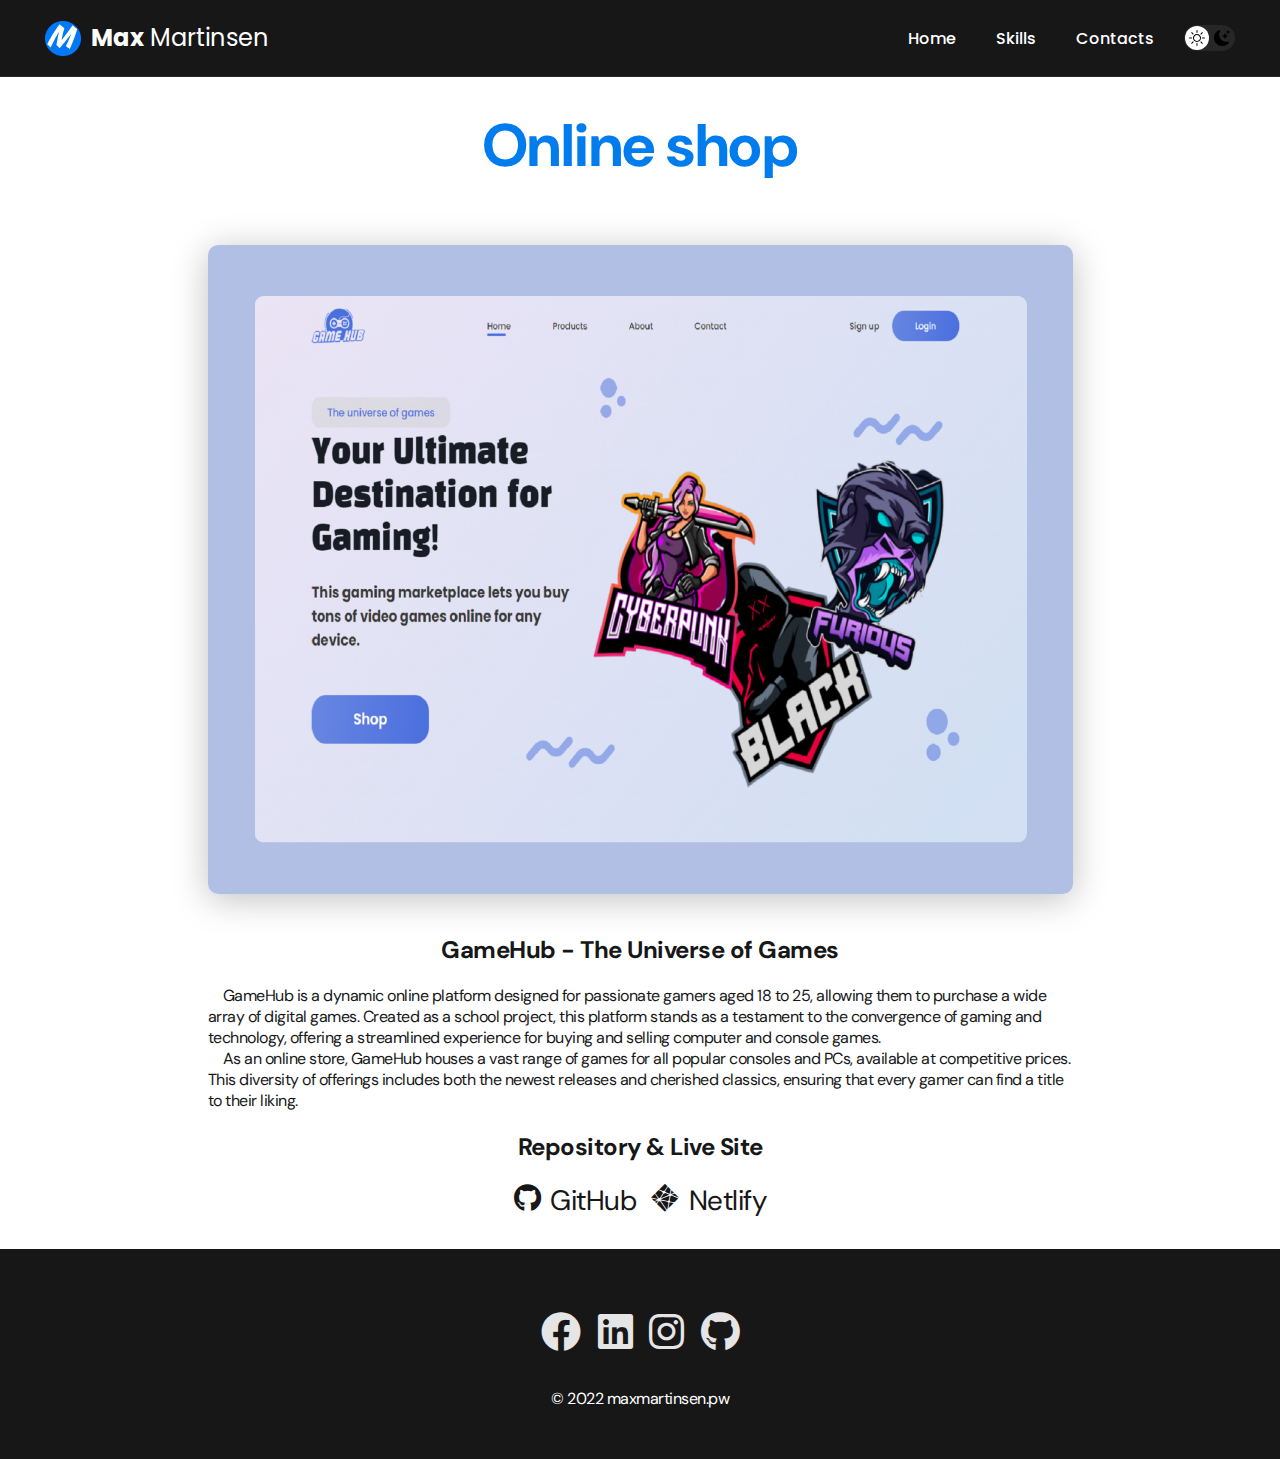
<file: cross-course-project.html>
<!DOCTYPE html>
<html lang="en">
<head>
    <meta charset="UTF-8">
    <meta http-equiv="X-UA-Compatible" content="IE=edge">
    <meta name="viewport" content="width=device-width, initial-scale=1.0">
    <meta name="description" content="This is the portfolio of Max Martinsen, a passionate and skilled front-end developer specialized in HTML, CSS, and JavaScript. Explore my work and contact me for collaboration.">
    <title>Max Martinsen - Cross-Course Project</title>
    <link rel="stylesheet" href="./css/style.css">
    <link rel="shortcut icon" type="image/png" href="/img/brend/max_portfolio_icon.png">
    <link rel="stylesheet" href="/css/iconsfont.css">
</head>
<body>
    <div class="wrapper">
        <nav class="nav" id="nav">
            <div class="navbar nav__container">
                <div class="nav__row">
                    <a href="./index.html" class="nav__logo"><img class="nav__logo-img" src="/img/brend/max_portfolio_icon.png" alt="Max Martinsen logo"><strong>Max</strong> Martinsen</a>

                    <ul class="nav__list nav-menu">
                        <li class="nav__list-item"><a href="../index.html" class="nav-link nav__list-link nav__list-link">Home</a></li>
                        <li class="nav__list-item"><a href="./skills.html" class="nav-link nav__list-link">Skills</a></li>
                        <li class="nav__list-item"><a href="./contacts.html" class="nav-link nav__list-link">Contacts</a></li>
                    </ul>

                    <button class="dark-mode__btn">
                        <img src="./img/icons/sun.svg" alt="Light mode" class="dark-mode__btn-icon">
                        <img src="./img/icons/moon.svg" alt="Dark mode" class="dark-mode__btn-icon">
                    </button>

                    <div class="hamburger">
                        <span class="bar"></span>
                        <span class="bar"></span>
                        <span class="bar"></span>
                      </div>
    
                </div>
            </div>
        </nav>

        <header class="header"></header>
    
        <main class="main">
            <div class="details">
                <div class="details__container">
                    <div class="details__inner">
        
                        <h1 class="title-1">Online shop</h1>
        
                        <img src="/img/projects/cross-course-project_xl.jpg" alt="Cross-Course Project Screenshot" class="details__cover">
        
                        <div class="details__desc">
                            <h2>GameHub - The Universe of Games</h2>
                            <p>GameHub is a dynamic online platform designed for passionate gamers aged 18 to 25, allowing them to purchase a wide array of digital games. Created as a school project, this platform stands as a testament to the convergence of gaming and technology, offering a streamlined experience for buying and selling computer and console games.</p>
                            <p>As an online store, GameHub houses a vast range of games for all popular consoles and PCs, available at competitive prices. This diversity of offerings includes both the newest releases and cherished classics, ensuring that every gamer can find a title to their liking.</p>
                        </div>

                        <div class="details__public">
                            <div class="details__subtitle">
                                <h2>Repository & Live Site</h2>
                            </div>
                            <div class="details__links">
                                <a href="https://github.com/MaxMartinsen/Cross-Course-Project"><i class="icon-github">GitHub</i></a>
                                <a href="https://game-hub-v2.netlify.app"><i class="icon-netlify">Netlify</i></a>
                            </div>
                        </div>
        
                    </div>
                </div>
            </div>
        </main>
    
        <footer class="footer">
            <div class="footer__container">
                <div class="footer__inner">
                    <div class="footer__social">
                        <a href="https://www.facebook.com/people/Max-Martinsen/pfbid0romceD3YnJSewbd5vXBzykFBVeMLMhb77u1REHmqWw2DRjF53cAqUap6WwtBy8jil/"><i class="icon-facebook"></i><span class="ins">Facebook</span></a>
                        <a href="https://www.linkedin.com/in/max-martinsen-87ba80241/"><i class="icon-linkedin"></i><span class="ins">Linkedin</span></a>
                        <a href="https://www.instagram.com/maxmartinsen999/"><i class="icon-instagram"></i><span class="ins">Instagram</span></a>
                        <a href="https://github.com/MaxMartinsen"><i class="icon-github"></i><span class="ins">Github</span></a>
                    </div>
                    <div class="copyright">
                        <p>© 2022 maxmartinsen.pw</p>
                    </div>
                </div>
            </div>
        </footer>
    </div>
    <script src="./js/script.js"></script>

</body>
</html>
</file>
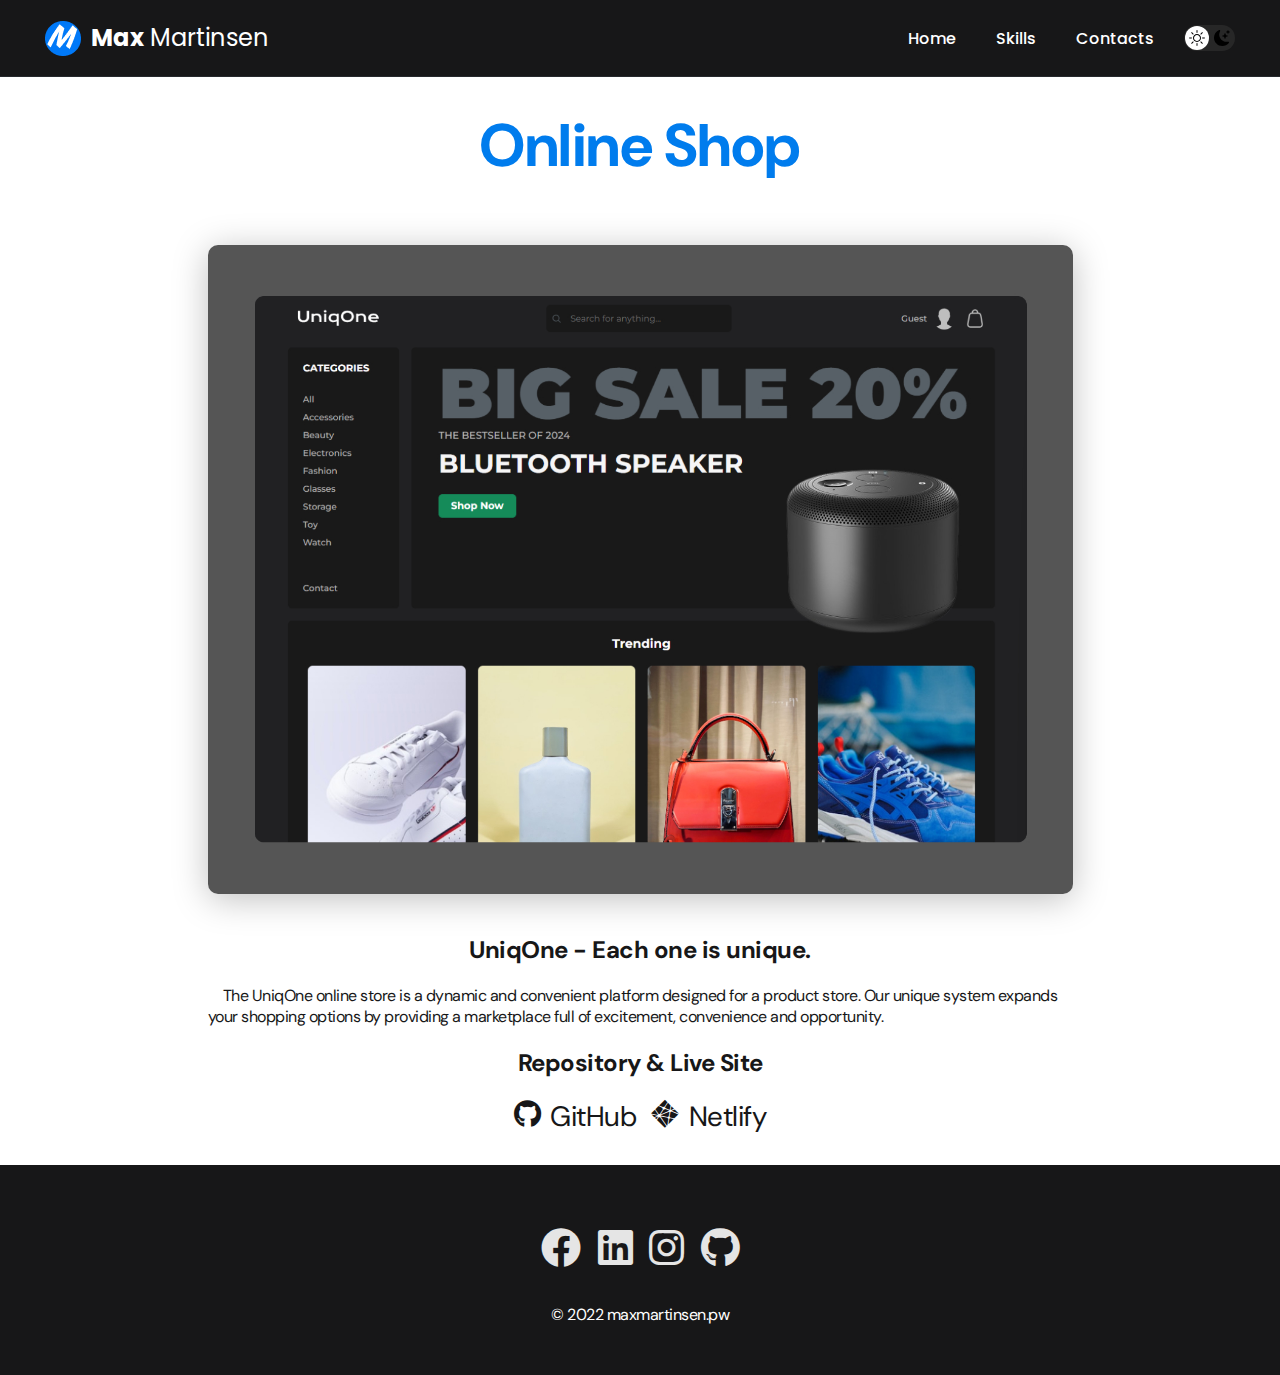
<file: js-frameworks.html>
<!DOCTYPE html>
<html lang="en">
  <head>
    <meta charset="UTF-8" />
    <meta http-equiv="X-UA-Compatible" content="IE=edge" />
    <meta name="viewport" content="width=device-width, initial-scale=1.0" />
    <meta
      name="description"
      content="This is the portfolio of Max Martinsen, a passionate and skilled front-end developer specialized in HTML, CSS, and JavaScript. Explore my work and contact me for collaboration."
    />
    <title>Max Martinsen - JS Frameworks</title>
    <link rel="stylesheet" href="./css/style.css" />
    <link
      rel="shortcut icon"
      type="image/png"
      href="/img/brend/max_portfolio_icon.png"
    />
    <link rel="stylesheet" href="/css/iconsfont.css" />
  </head>
  <body>
    <div class="wrapper">
      <nav class="nav" id="nav">
        <div class="navbar nav__container">
          <div class="nav__row">
            <a href="./index.html" class="nav__logo"
              ><img
                class="nav__logo-img"
                src="/img/brend/max_portfolio_icon.png"
                alt="Max Martinsen logo"
              /><strong>Max</strong> Martinsen</a
            >

            <ul class="nav__list nav-menu">
              <li class="nav__list-item">
                <a
                  href="../index.html"
                  class="nav-link nav__list-link nav__list-link"
                  >Home</a
                >
              </li>
              <li class="nav__list-item">
                <a href="./skills.html" class="nav-link nav__list-link"
                  >Skills</a
                >
              </li>
              <li class="nav__list-item">
                <a href="./contacts.html" class="nav-link nav__list-link"
                  >Contacts</a
                >
              </li>
            </ul>

            <button class="dark-mode__btn">
              <img
                src="./img/icons/sun.svg"
                alt="Light mode"
                class="dark-mode__btn-icon"
              />
              <img
                src="./img/icons/moon.svg"
                alt="Dark mode"
                class="dark-mode__btn-icon"
              />
            </button>

            <div class="hamburger">
              <span class="bar"></span>
              <span class="bar"></span>
              <span class="bar"></span>
            </div>
          </div>
        </div>
      </nav>

      <header class="header"></header>

      <main class="main">
        <div class="details">
          <div class="details__container">
            <div class="details__inner">
              <h1 class="title-1">Online Shop</h1>

              <img
                src="/img/projects/js-frameworks_xl.jpg"
                alt=""
                class="details__cover"
              />

              <div class="details__desc">
                <h2>UniqOne - Each one is unique.</h2>
                <p>
                  The UniqOne online store is a dynamic and convenient platform
                  designed for a product store. Our unique system expands your
                  shopping options by providing a marketplace full of
                  excitement, convenience and opportunity.
                </p>
              </div>

              <div class="details__public">
                <div class="details__subtitle">
                  <h2>Repository & Live Site</h2>
                </div>
                <div class="details__links">
                  <a
                    href="https://github.com/MaxMartinsen/JavaScript-Frameworks_CA"
                    ><i class="icon-github">GitHub</i></a
                  >
                  <a href="https://uniq-one.netlify.app/"
                    ><i class="icon-netlify">Netlify</i></a
                  >
                </div>
              </div>
            </div>
          </div>
        </div>
      </main>

      <footer class="footer">
        <div class="footer__container">
          <div class="footer__inner">
            <div class="footer__social">
              <a
                href="https://www.facebook.com/people/Max-Martinsen/pfbid0romceD3YnJSewbd5vXBzykFBVeMLMhb77u1REHmqWw2DRjF53cAqUap6WwtBy8jil/"
                ><i class="icon-facebook"></i
                ><span class="ins">Facebook</span></a
              >
              <a href="https://www.linkedin.com/in/max-martinsen-87ba80241/"
                ><i class="icon-linkedin"></i
                ><span class="ins">Linkedin</span></a
              >
              <a href="https://www.instagram.com/maxmartinsen999/"
                ><i class="icon-instagram"></i
                ><span class="ins">Instagram</span></a
              >
              <a href="https://github.com/MaxMartinsen"
                ><i class="icon-github"></i><span class="ins">Github</span></a
              >
            </div>
            <div class="copyright">
              <p>© 2022 maxmartinsen.pw</p>
            </div>
          </div>
        </div>
      </footer>
    </div>
    <script src="./js/script.js"></script>
  </body>
</html>
</file>
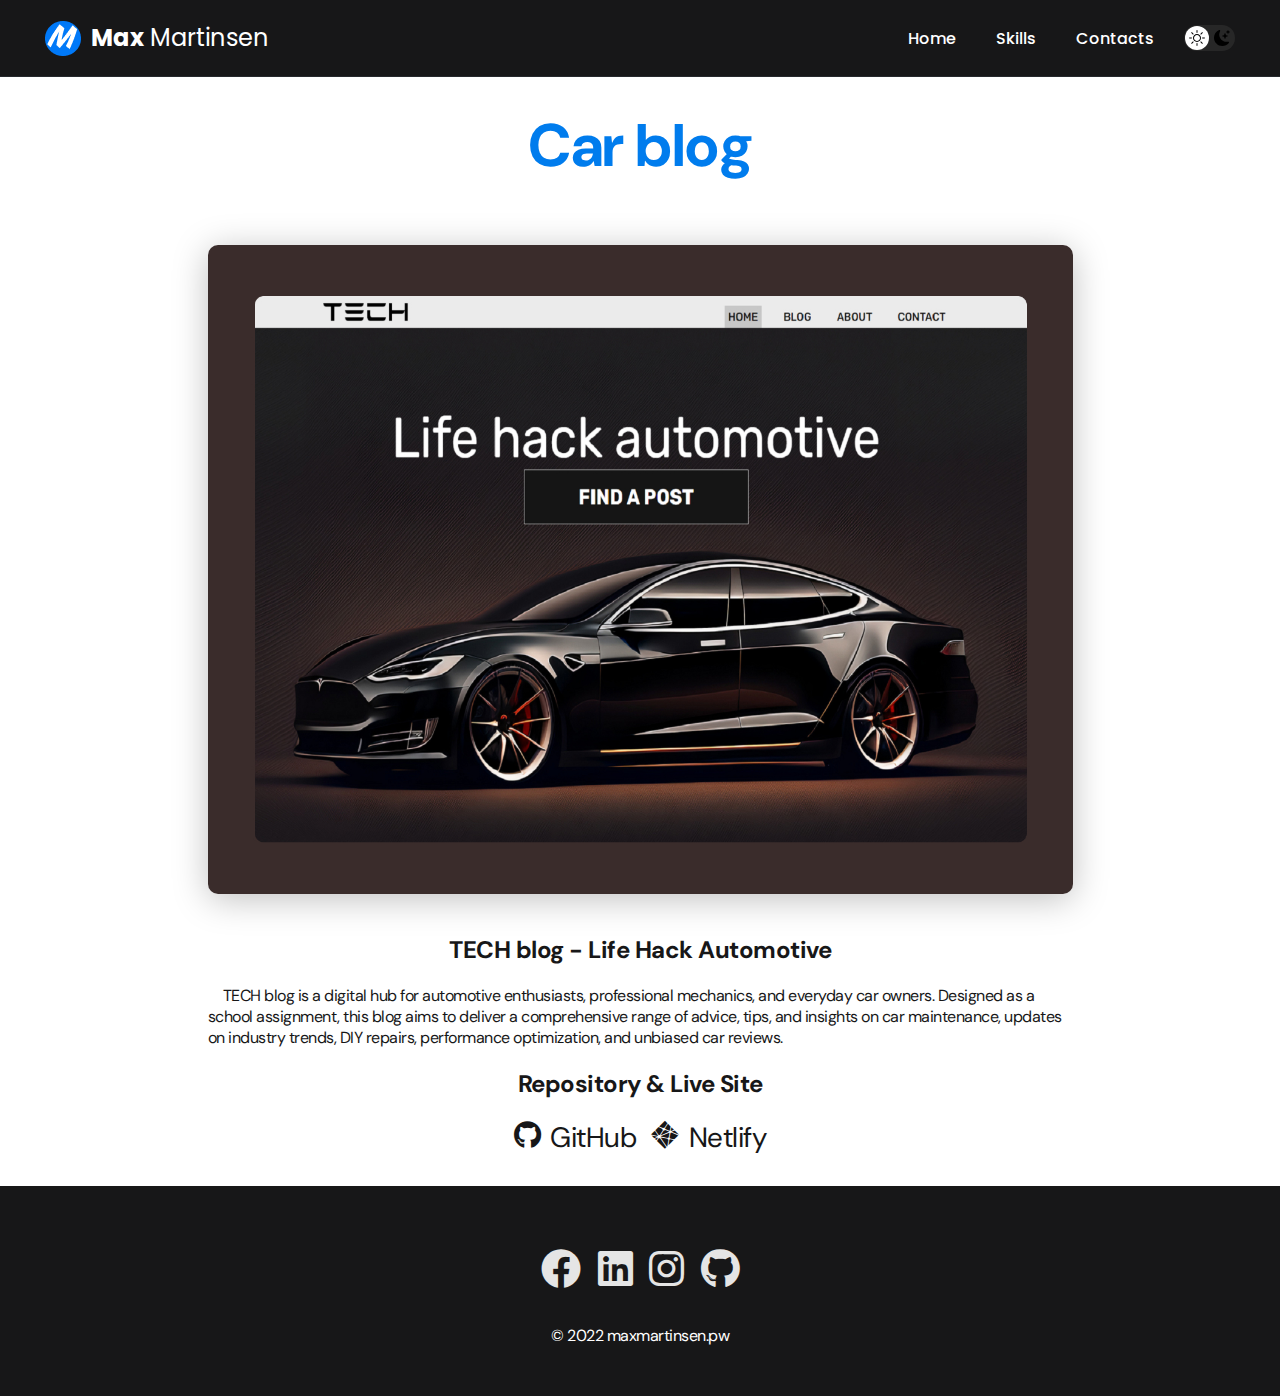
<file: project-exam-1.html>
<!DOCTYPE html>
<html lang="en">
<head>
    <meta charset="UTF-8">
    <meta http-equiv="X-UA-Compatible" content="IE=edge">
    <meta name="viewport" content="width=device-width, initial-scale=1.0">
    <meta name="description" content="This is the portfolio of Max Martinsen, a passionate and skilled front-end developer specialized in HTML, CSS, and JavaScript. Explore my work and contact me for collaboration.">
    <title>Max Martinsen - Project Exam 1</title>
    <link rel="stylesheet" href="./css/style.css">
    <link rel="shortcut icon" type="image/png" href="/img/brend/max_portfolio_icon.png">
    <link rel="stylesheet" href="/css/iconsfont.css">
</head>
<body>
    <div class="wrapper">
        <nav class="nav" id="nav">
            <div class="navbar nav__container">
                <div class="nav__row">
                    <a href="./index.html" class="nav__logo"><img class="nav__logo-img" src="/img/brend/max_portfolio_icon.png" alt="Max Martinsen logo"><strong>Max</strong> Martinsen</a>

                    <ul class="nav__list nav-menu">
                        <li class="nav__list-item"><a href="../index.html" class="nav-link nav__list-link nav__list-link">Home</a></li>
                        <li class="nav__list-item"><a href="./skills.html" class="nav-link nav__list-link">Skills</a></li>
                        <li class="nav__list-item"><a href="./contacts.html" class="nav-link nav__list-link">Contacts</a></li>
                    </ul>

                    <button class="dark-mode__btn">
                        <img src="./img/icons/sun.svg" alt="Light mode" class="dark-mode__btn-icon">
                        <img src="./img/icons/moon.svg" alt="Dark mode" class="dark-mode__btn-icon">
                    </button>

                    <div class="hamburger">
                        <span class="bar"></span>
                        <span class="bar"></span>
                        <span class="bar"></span>
                      </div>
    
                </div>
            </div>
        </nav>

        <header class="header"></header>
    
        <main class="main">
            <div class="details">
                <div class="details__container">
                    <div class="details__inner">
        
                        <h1 class="title-1">Car blog</h1>
        
                        <img src="/img/projects/project-exam-1_xl.jpg" alt="" class="details__cover">
        
                        <div class="details__desc">
                            <h2>TECH blog - Life Hack Automotive</h2>
                            <p>TECH blog is a digital hub for automotive enthusiasts, professional mechanics, and everyday car owners. Designed as a school assignment, this blog aims to deliver a comprehensive range of advice, tips, and insights on car maintenance, updates on industry trends, DIY repairs, performance optimization, and unbiased car reviews.</p>
                        </div>
    
                        <div class="details__public">
                            <div class="details__subtitle">
                                <h2>Repository & Live Site</h2>
                            </div>
                            <div class="details__links">
                                <a href="https://github.com/MaxMartinsen/Project-Exam-1"><i class="icon-github">GitHub</i></a>
                                <a href="https://carblog-tech.netlify.app"><i class="icon-netlify">Netlify</i></a>
                            </div>
                        </div>
        
                    </div>
                </div>
            </div>
        </main>
    
        <footer class="footer">
            <div class="footer__container">
                <div class="footer__inner">
                    <div class="footer__social">
                        <a href="https://www.facebook.com/people/Max-Martinsen/pfbid0romceD3YnJSewbd5vXBzykFBVeMLMhb77u1REHmqWw2DRjF53cAqUap6WwtBy8jil/"><i class="icon-facebook"></i><span class="ins">Facebook</span></a>
                        <a href="https://www.linkedin.com/in/max-martinsen-87ba80241/"><i class="icon-linkedin"></i><span class="ins">Linkedin</span></a>
                        <a href="https://www.instagram.com/maxmartinsen999/"><i class="icon-instagram"></i><span class="ins">Instagram</span></a>
                        <a href="https://github.com/MaxMartinsen"><i class="icon-github"></i><span class="ins">Github</span></a>
                    </div>
                    <div class="copyright">
                        <p>© 2022 maxmartinsen.pw</p>
                    </div>
                </div>
            </div>
        </footer>
    </div>
    <script src="./js/script.js"></script>

</body>
</html>
</file>
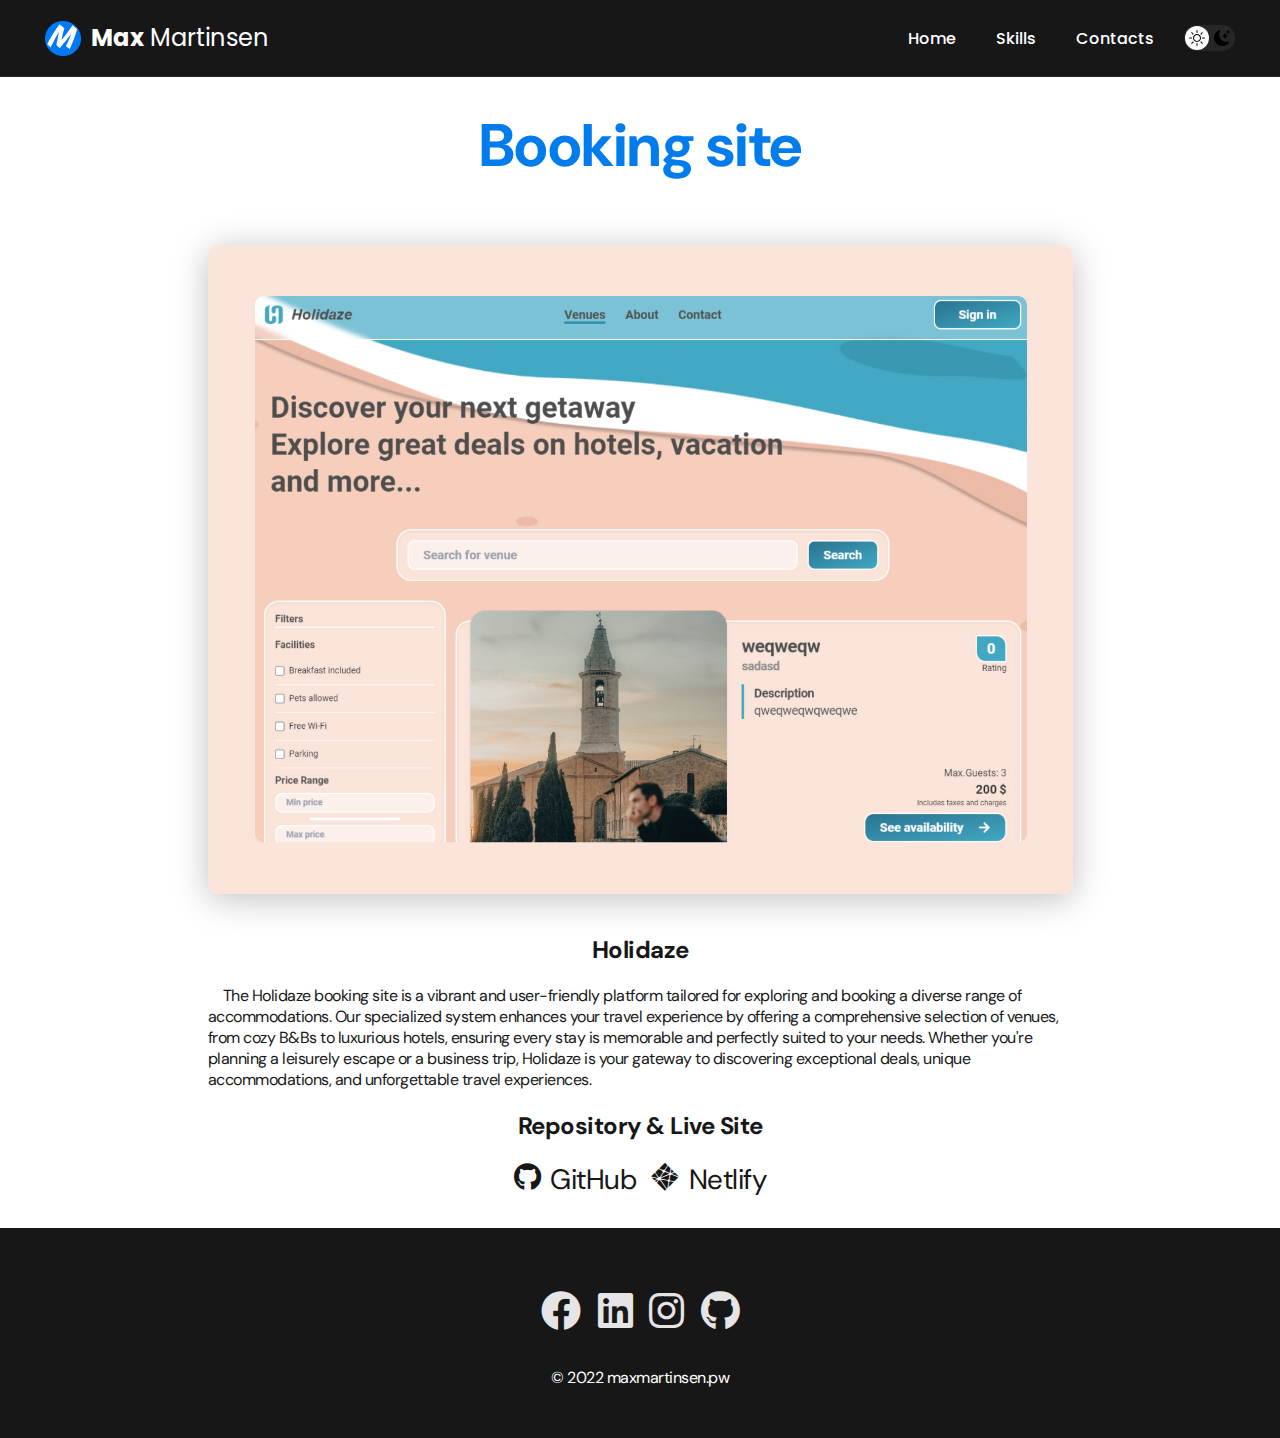
<file: project-exam-2.html>
<!DOCTYPE html>
<html lang="en">
  <head>
    <meta charset="UTF-8" />
    <meta http-equiv="X-UA-Compatible" content="IE=edge" />
    <meta name="viewport" content="width=device-width, initial-scale=1.0" />
    <meta
      name="description"
      content="This is the portfolio of Max Martinsen, a passionate and skilled front-end developer specialized in HTML, CSS, and JavaScript. Explore my work and contact me for collaboration."
    />
    <title>Max Martinsen - Project Exam 2</title>
    <link rel="stylesheet" href="./css/style.css" />
    <link
      rel="shortcut icon"
      type="image/png"
      href="/img/brend/max_portfolio_icon.png"
    />
    <link rel="stylesheet" href="/css/iconsfont.css" />
  </head>
  <body>
    <div class="wrapper">
      <nav class="nav" id="nav">
        <div class="navbar nav__container">
          <div class="nav__row">
            <a href="./index.html" class="nav__logo"
              ><img
                class="nav__logo-img"
                src="/img/brend/max_portfolio_icon.png"
                alt="Max Martinsen logo"
              /><strong>Max</strong> Martinsen</a
            >

            <ul class="nav__list nav-menu">
              <li class="nav__list-item">
                <a
                  href="../index.html"
                  class="nav-link nav__list-link nav__list-link"
                  >Home</a
                >
              </li>
              <li class="nav__list-item">
                <a href="./skills.html" class="nav-link nav__list-link"
                  >Skills</a
                >
              </li>
              <li class="nav__list-item">
                <a href="./contacts.html" class="nav-link nav__list-link"
                  >Contacts</a
                >
              </li>
            </ul>

            <button class="dark-mode__btn">
              <img
                src="./img/icons/sun.svg"
                alt="Light mode"
                class="dark-mode__btn-icon"
              />
              <img
                src="./img/icons/moon.svg"
                alt="Dark mode"
                class="dark-mode__btn-icon"
              />
            </button>

            <div class="hamburger">
              <span class="bar"></span>
              <span class="bar"></span>
              <span class="bar"></span>
            </div>
          </div>
        </div>
      </nav>

      <header class="header"></header>

      <main class="main">
        <div class="details">
          <div class="details__container">
            <div class="details__inner">
              <h1 class="title-1">Booking site</h1>

              <img
                src="/img/projects/project-exam-2_xl.jpg"
                alt=""
                class="details__cover"
              />

              <div class="details__desc">
                <h2>Holidaze</h2>
                <p>
                  The Holidaze booking site is a vibrant and user-friendly
                  platform tailored for exploring and booking a diverse range of
                  accommodations. Our specialized system enhances your travel
                  experience by offering a comprehensive selection of venues,
                  from cozy B&Bs to luxurious hotels, ensuring every stay is
                  memorable and perfectly suited to your needs. Whether you're
                  planning a leisurely escape or a business trip, Holidaze is
                  your gateway to discovering exceptional deals, unique
                  accommodations, and unforgettable travel experiences.
                </p>
              </div>

              <div class="details__public">
                <div class="details__subtitle">
                  <h2>Repository & Live Site</h2>
                </div>
                <div class="details__links">
                  <a href="https://github.com/MaxMartinsen/Project-Exam-2"
                    ><i class="icon-github">GitHub</i></a
                  >
                  <a href="https://holidaze-venue.netlify.app/"
                    ><i class="icon-netlify">Netlify</i></a
                  >
                </div>
              </div>
            </div>
          </div>
        </div>
      </main>

      <footer class="footer">
        <div class="footer__container">
          <div class="footer__inner">
            <div class="footer__social">
              <a
                href="https://www.facebook.com/people/Max-Martinsen/pfbid0romceD3YnJSewbd5vXBzykFBVeMLMhb77u1REHmqWw2DRjF53cAqUap6WwtBy8jil/"
                ><i class="icon-facebook"></i
                ><span class="ins">Facebook</span></a
              >
              <a href="https://www.linkedin.com/in/max-martinsen-87ba80241/"
                ><i class="icon-linkedin"></i
                ><span class="ins">Linkedin</span></a
              >
              <a href="https://www.instagram.com/maxmartinsen999/"
                ><i class="icon-instagram"></i
                ><span class="ins">Instagram</span></a
              >
              <a href="https://github.com/MaxMartinsen"
                ><i class="icon-github"></i><span class="ins">Github</span></a
              >
            </div>
            <div class="copyright">
              <p>© 2022 maxmartinsen.pw</p>
            </div>
          </div>
        </div>
      </footer>
    </div>
    <script src="./js/script.js"></script>
  </body>
</html>
</file>
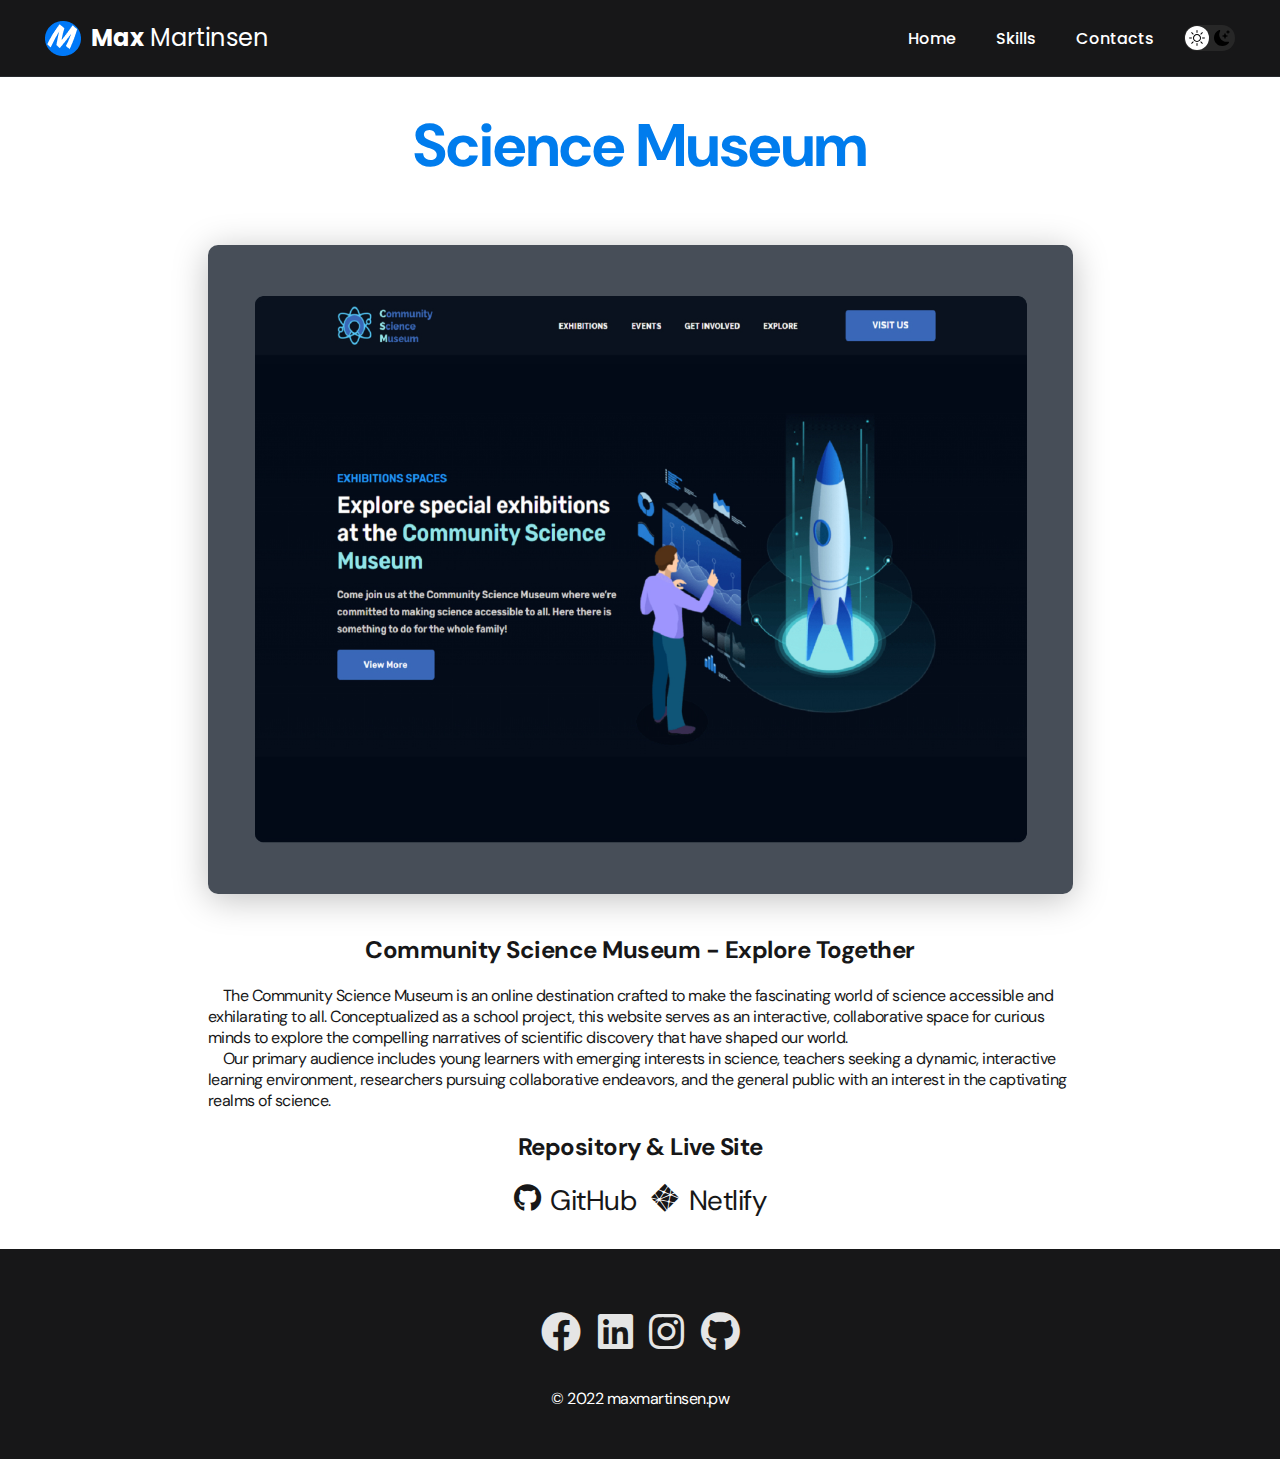
<file: semester-project-1.html>
<!DOCTYPE html>
<html lang="en">
<head>
    <meta charset="UTF-8">
    <meta http-equiv="X-UA-Compatible" content="IE=edge">
    <meta name="viewport" content="width=device-width, initial-scale=1.0">
    <meta name="description" content="This is the portfolio of Max Martinsen, a passionate and skilled front-end developer specialized in HTML, CSS, and JavaScript. Explore my work and contact me for collaboration.">
    <title>Max Martinsen - Semester project 1</title>
    <link rel="stylesheet" href="./css/style.css">
    <link rel="shortcut icon" type="image/png" href="/img/brend/max_portfolio_icon.png">
    <link rel="stylesheet" href="/css/iconsfont.css">
</head>
<body>
    <div class="wrapper">
        <nav class="nav" id="nav">
            <div class="navbar nav__container">
                <div class="nav__row">
                    <a href="./index.html" class="nav__logo"><img class="nav__logo-img" src="/img/brend/max_portfolio_icon.png" alt="Max Martinsen logo"><strong>Max</strong> Martinsen</a>

                    <ul class="nav__list nav-menu">
                        <li class="nav__list-item"><a href="../index.html" class="nav-link nav__list-link nav__list-link">Home</a></li>
                        <li class="nav__list-item"><a href="./skills.html" class="nav-link nav__list-link">Skills</a></li>
                        <li class="nav__list-item"><a href="./contacts.html" class="nav-link nav__list-link">Contacts</a></li>
                    </ul>

                    <button class="dark-mode__btn">
                        <img src="./img/icons/sun.svg" alt="Light mode" class="dark-mode__btn-icon">
                        <img src="./img/icons/moon.svg" alt="Dark mode" class="dark-mode__btn-icon">
                    </button>

                    <div class="hamburger">
                        <span class="bar"></span>
                        <span class="bar"></span>
                        <span class="bar"></span>
                      </div>
    
                </div>
            </div>
        </nav>

        <header class="header"></header>
    
        <main class="main">
            <div class="details">
                <div class="details__container">
                    <div class="details__inner">
        
                        <h1 class="title-1">Science Museum</h1>
        
                        <img src="/img/projects/semester-project-1_xl.jpg" alt="" class="details__cover">
        
                        <div class="details__desc">
                            <h2>Community Science Museum - Explore Together</h2>
                            <p>The Community Science Museum is an online destination crafted to make the fascinating world of science accessible and exhilarating to all. Conceptualized as a school project, this website serves as an interactive, collaborative space for curious minds to explore the compelling narratives of scientific discovery that have shaped our world.</p>
                            <p>Our primary audience includes young learners with emerging interests in science, teachers seeking a dynamic, interactive learning environment, researchers pursuing collaborative endeavors, and the general public with an interest in the captivating realms of science.</p>
                        </div>
    
                        <div class="details__public">
                            <div class="details__subtitle">
                                <h2>Repository & Live Site</h2>
                            </div>
                            <div class="details__links">
                                <a href="https://github.com/MaxMartinsen/Semester-Project-1"><i class="icon-github">GitHub</i></a>
                                <a href="https://communitysciensemuseumoslo.netlify.app"><i class="icon-netlify">Netlify</i></a>
                            </div>
                        </div>
        
                    </div>
                </div>
            </div>
        </main>
    
        <footer class="footer">
            <div class="footer__container">
                <div class="footer__inner">
                    <div class="footer__social">
                        <a href="https://www.facebook.com/people/Max-Martinsen/pfbid0romceD3YnJSewbd5vXBzykFBVeMLMhb77u1REHmqWw2DRjF53cAqUap6WwtBy8jil/"><i class="icon-facebook"></i><span class="ins">Facebook</span></a>
                        <a href="https://www.linkedin.com/in/max-martinsen-87ba80241/"><i class="icon-linkedin"></i><span class="ins">Linkedin</span></a>
                        <a href="https://www.instagram.com/maxmartinsen999/"><i class="icon-instagram"></i><span class="ins">Instagram</span></a>
                        <a href="https://github.com/MaxMartinsen"><i class="icon-github"></i><span class="ins">Github</span></a>
                    </div>
                    <div class="copyright">
                        <p>© 2022 maxmartinsen.pw</p>
                    </div>
                </div>
            </div>
        </footer>
    </div>
    <script src="./js/script.js"></script>

</body>
</html>
</file>
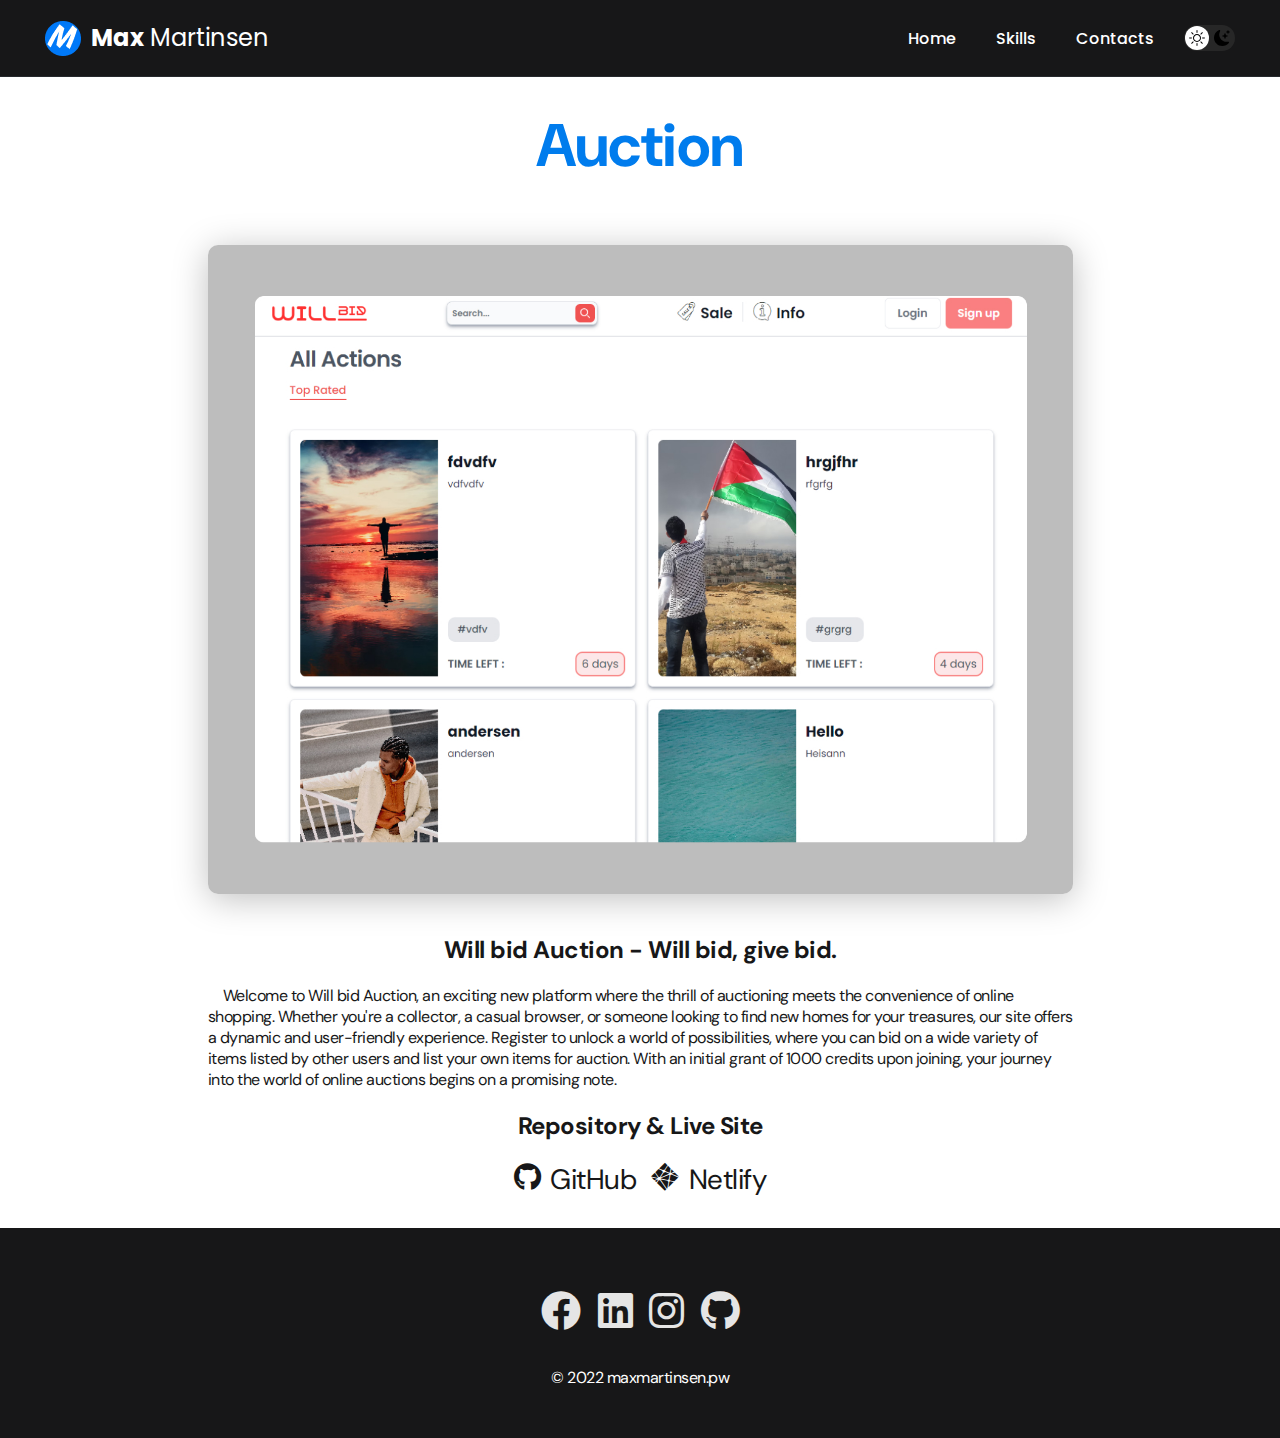
<file: semester-project-2.html>
<!DOCTYPE html>
<html lang="en">
  <head>
    <meta charset="UTF-8" />
    <meta http-equiv="X-UA-Compatible" content="IE=edge" />
    <meta name="viewport" content="width=device-width, initial-scale=1.0" />
    <meta
      name="description"
      content="This is the portfolio of Max Martinsen, a passionate and skilled front-end developer specialized in HTML, CSS, and JavaScript. Explore my work and contact me for collaboration."
    />
    <title>Max Martinsen - Semester project 2</title>
    <link rel="stylesheet" href="./css/style.css" />
    <link
      rel="shortcut icon"
      type="image/png"
      href="/img/brend/max_portfolio_icon.png"
    />
    <link rel="stylesheet" href="/css/iconsfont.css" />
  </head>
  <body>
    <div class="wrapper">
      <nav class="nav" id="nav">
        <div class="navbar nav__container">
          <div class="nav__row">
            <a href="./index.html" class="nav__logo"
              ><img
                class="nav__logo-img"
                src="/img/brend/max_portfolio_icon.png"
                alt="Max Martinsen logo"
              /><strong>Max</strong> Martinsen</a
            >

            <ul class="nav__list nav-menu">
              <li class="nav__list-item">
                <a
                  href="../index.html"
                  class="nav-link nav__list-link nav__list-link"
                  >Home</a
                >
              </li>
              <li class="nav__list-item">
                <a href="./skills.html" class="nav-link nav__list-link"
                  >Skills</a
                >
              </li>
              <li class="nav__list-item">
                <a href="./contacts.html" class="nav-link nav__list-link"
                  >Contacts</a
                >
              </li>
            </ul>

            <button class="dark-mode__btn">
              <img
                src="./img/icons/sun.svg"
                alt="Light mode"
                class="dark-mode__btn-icon"
              />
              <img
                src="./img/icons/moon.svg"
                alt="Dark mode"
                class="dark-mode__btn-icon"
              />
            </button>

            <div class="hamburger">
              <span class="bar"></span>
              <span class="bar"></span>
              <span class="bar"></span>
            </div>
          </div>
        </div>
      </nav>

      <header class="header"></header>

      <main class="main">
        <div class="details">
          <div class="details__container">
            <div class="details__inner">
              <h1 class="title-1">Auction</h1>

              <img
                src="/img/projects/semester-project-2_xl.jpg"
                alt=""
                class="details__cover"
              />

              <div class="details__desc">
                <h2>Will bid Auction - Will bid, give bid.</h2>
                <p>
                  Welcome to Will bid Auction, an exciting new platform where
                  the thrill of auctioning meets the convenience of online
                  shopping. Whether you're a collector, a casual browser, or
                  someone looking to find new homes for your treasures, our site
                  offers a dynamic and user-friendly experience. Register to
                  unlock a world of possibilities, where you can bid on a wide
                  variety of items listed by other users and list your own items
                  for auction. With an initial grant of 1000 credits upon
                  joining, your journey into the world of online auctions begins
                  on a promising note.
                </p>
              </div>

              <div class="details__public">
                <div class="details__subtitle">
                  <h2>Repository & Live Site</h2>
                </div>
                <div class="details__links">
                  <a
                    href="https://github.com/MaxMartinsen/Semester-Project-2_CA"
                    ><i class="icon-github">GitHub</i></a
                  >
                  <a href="https://will-bid.netlify.app"
                    ><i class="icon-netlify">Netlify</i></a
                  >
                </div>
              </div>
            </div>
          </div>
        </div>
      </main>

      <footer class="footer">
        <div class="footer__container">
          <div class="footer__inner">
            <div class="footer__social">
              <a
                href="https://www.facebook.com/people/Max-Martinsen/pfbid0romceD3YnJSewbd5vXBzykFBVeMLMhb77u1REHmqWw2DRjF53cAqUap6WwtBy8jil/"
                ><i class="icon-facebook"></i
                ><span class="ins">Facebook</span></a
              >
              <a href="https://www.linkedin.com/in/max-martinsen-87ba80241/"
                ><i class="icon-linkedin"></i
                ><span class="ins">Linkedin</span></a
              >
              <a href="https://www.instagram.com/maxmartinsen999/"
                ><i class="icon-instagram"></i
                ><span class="ins">Instagram</span></a
              >
              <a href="https://github.com/MaxMartinsen"
                ><i class="icon-github"></i><span class="ins">Github</span></a
              >
            </div>
            <div class="copyright">
              <p>© 2022 maxmartinsen.pw</p>
            </div>
          </div>
        </div>
      </footer>
    </div>
    <script src="./js/script.js"></script>
  </body>
</html>
</file>
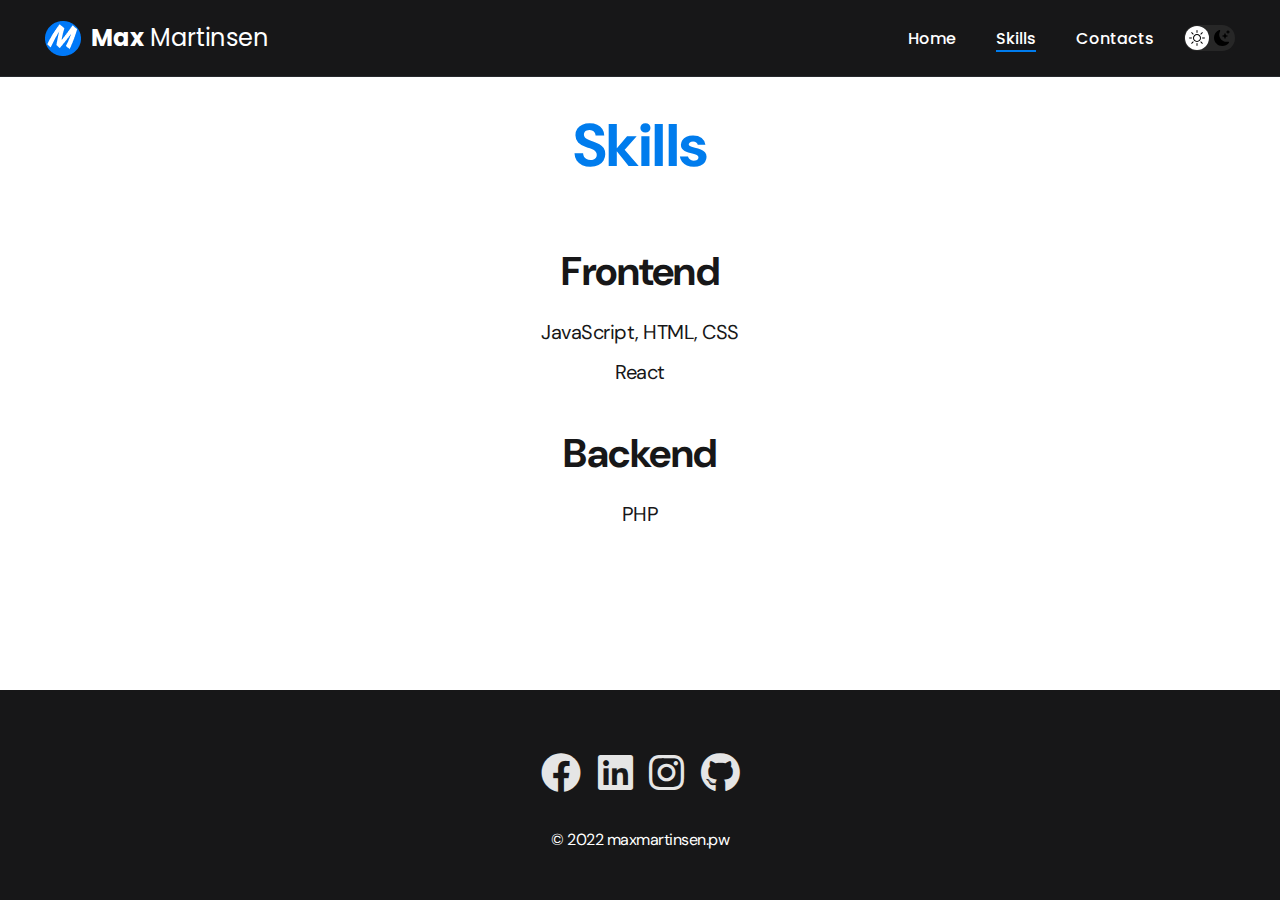
<file: skills.html>
<!DOCTYPE html>
<html lang="en">
  <head>
    <meta charset="UTF-8" />
    <meta http-equiv="X-UA-Compatible" content="IE=edge" />
    <meta name="viewport" content="width=device-width, initial-scale=1.0" />
    <meta
      name="description"
      content="This is the portfolio of Max Martinsen, a passionate and skilled front-end developer specialized in HTML, CSS, and JavaScript. Explore my work and contact me for collaboration."
    />
    <title>Max Martinsen - Skills</title>
    <link rel="stylesheet" href="./css/style.css" />
    <link
      rel="shortcut icon"
      type="image/png"
      href="/img/brend/max_portfolio_icon.png"
    />
    <link rel="stylesheet" href="/css/iconsfont.css" />
  </head>
  <body>
    <div class="wrapper">
      <nav class="nav" id="nav">
        <div class="navbar nav__container">
          <div class="nav__row">
            <a href="./index.html" class="nav__logo"
              ><img
                class="nav__logo-img"
                src="/img/brend/max_portfolio_icon.png"
                alt="Max Martinsen logo"
              /><strong>Max</strong> Martinsen</a
            >

            <ul class="nav__list nav-menu">
              <li class="nav__list-item">
                <a
                  href="../index.html"
                  class="nav-link nav__list-link nav__list-link"
                  >Home</a
                >
              </li>
              <li class="nav__list-item">
                <a
                  href="./skills.html"
                  class="nav-link nav__list-link nav__list-link-active"
                  >Skills</a
                >
              </li>
              <li class="nav__list-item">
                <a href="./contacts.html" class="nav-link nav__list-link"
                  >Contacts</a
                >
              </li>
            </ul>

            <button class="dark-mode__btn">
              <img
                src="./img/icons/sun.svg"
                alt="Light mode"
                class="dark-mode__btn-icon"
              />
              <img
                src="./img/icons/moon.svg"
                alt="Dark mode"
                class="dark-mode__btn-icon"
              />
            </button>

            <div class="hamburger">
              <span class="bar"></span>
              <span class="bar"></span>
              <span class="bar"></span>
            </div>
          </div>
        </div>
      </nav>

      <header class="header"></header>

      <main class="main">
        <div class="content">
          <div class="content__container">
            <h1 class="title-1">Skills</h1>

            <ul class="content-list">
              <li class="content-list__item">
                <h2 class="title-2">Frontend</h2>
                <p>JavaScript, HTML, CSS</p>
                <p>React</p>
              </li>
              <li class="content-list__item">
                <h2 class="title-2">Backend</h2>
                <p>PHP</p>
              </li>
            </ul>
          </div>
        </div>
      </main>

      <footer class="footer">
        <div class="footer__container">
          <div class="footer__inner">
            <div class="footer__social">
              <a
                href="https://www.facebook.com/people/Max-Martinsen/pfbid0romceD3YnJSewbd5vXBzykFBVeMLMhb77u1REHmqWw2DRjF53cAqUap6WwtBy8jil/"
                ><i class="icon-facebook"></i
                ><span class="ins">Facebook</span></a
              >
              <a href="https://www.linkedin.com/in/max-martinsen-87ba80241/"
                ><i class="icon-linkedin"></i
                ><span class="ins">Linkedin</span></a
              >
              <a href="https://www.instagram.com/maxmartinsen999/"
                ><i class="icon-instagram"></i
                ><span class="ins">Instagram</span></a
              >
              <a href="https://github.com/MaxMartinsen"
                ><i class="icon-github"></i><span class="ins">Github</span></a
              >
            </div>
            <div class="copyright">
              <p>© 2022 maxmartinsen.pw</p>
            </div>
          </div>
        </div>
      </footer>
    </div>

    <script src="./js/script.js"></script>
  </body>
</html>
</file>
<file: css/iconsfont.css>
@font-face {
  font-family: 'icons';
  src:  url('../fonts/icons.eot?d03jnf');
  src:  url('../fonts/icons.eot?d03jnf#iefix') format('embedded-opentype'),
    url('../fonts/icons.ttf?d03jnf') format('truetype'),
    url('../fonts/icons.woff?d03jnf') format('woff'),
    url('../fonts/icons.svg?d03jnf#icons') format('svg');
  font-weight: normal;
  font-style: normal;
  font-display: block;
}

[class^="icon-"]::before, [class*=" icon-"]::before {
  /* use !important to prevent issues with browser extensions that change fonts */
  display: inline-block;
  font-family: 'icons' !important;
  font-style: normal;
  font-weight: normal;
  font-variant: normal;
  text-transform: none;
  line-height: 1;
  text-rendering: auto;

  /* Better Font Rendering =========== */
  -webkit-font-smoothing: antialiased;
  -moz-osx-font-smoothing: grayscale;
}

.icon-linkedin:before {
  content: "\e900";
}
.icon-instagram:before {
  content: "\e901";
}
.icon-github:before {
  content: "\e902";
}
.icon-facebook:before {
  content: "\e903";
}
.icon-netlify:before {
  content: "\e904";
}
</file>
<file: css/style.css>
@import "./reset.css";
@import url('https://fonts.googleapis.com/css2?family=DM+Sans:wght@400;500;700&family=Poppins:wght@400;500;700&display=swap');
@property --rotate {
    syntax: "<angle>";
    initial-value: 132deg;
    inherits: false;
  }
:root {
    --card-height: 65vh;
    --card-width: calc(var(--card-height) / 1.5);
    --blackpure: #000;
    --black: #171718;
    --black-border: #26292D;
    --white: #fff;
    --blue: #007ced;
    --lightbrown:#444;
    --whiteambient:#e5e5e5;

    --text-color: var(--black);

    --dark-bg: var(--black);
    --dark-border: var(--black-border);
    --header-text: var(--white);
    --accent: var(--blue);

    /* Light mode */
    --page-bg: var(--white);
    --text-color: var(--black);

    --title-1: var(--accent);

    --project-card-bg: var(--white);
    --project-card-text: var(--black);
    --box-shadow: 0px 5px 35px rgba(0, 0, 0, 0.25);
}

.dark {
     /* Dark mode */
    --page-bg: #252526;
    --text-color: var(--white);

    --title-1: var(--white);

    --project-card-bg: var(--black);
    --project-card-text: var(--white);
    --box-shadow: 0px 5px 35px rgba(0, 0, 0, 0.8);
}

html, 
body {

    font-family: 'DM Sans', sans-serif;
    letter-spacing: -0.5px;
    height: 100%;

}

/* General */

[class*="__container"] {
    max-width: 1220px;
    margin: 0px auto;
    padding: 0px 15px;
  }

.wrapper {
    overflow: hidden;
    display: flex;
    flex-direction: column;
    min-height: 100%;

    /* Light mode */
    background-color: var(--page-bg);
    color: var(--text-color);
  }


.main {
    flex: 1 1 auto;
}
.none {
    display: none !important;
}


.title-1 {
    margin-bottom: 60px;

    font-size: 60px;
    font-weight: 700;
    line-height: 1.3;
    color: var(--title-1);
    text-align: center;
}

.title-2 {
    margin-bottom: 20px;

    font-size: 40px;
    font-weight: 700;
    line-height: 1.3;
}

/* Nav */

.nav {
    position: fixed;
    z-index: 3;
    width: 100%;
    padding: 20px 0;
    border-bottom: 1px solid var(--dark-border);
    background-color: var(--dark-bg);
    color: var(--header-text);
    letter-spacing: normal;
}

.nav__row {
    display: flex;
    justify-content: flex-end;
    align-items: center;
    column-gap: 30px;
    row-gap: 20px;
    flex-wrap: wrap;
}

.nav__logo {
    margin-right: auto;
    color: var(--header-text);
    font-size: 24px;
    font-family: 'Poppins', sans-serif;
}

.nav__logo strong {
    font-weight: 700;
}
.nav__logo img {
    margin-right: 10px;
}

.nav__list {
    display: flex;
    flex-wrap: wrap;
    row-gap: 10px;
    align-items: center;
    column-gap: 40px;
    font-size: 16px;
    font-weight: 500;
    font-family: 'Poppins', sans-serif;
}

.nav__list-link {
    color: var(--header-text);
    transition: opacity 0.2s ease-in;
}

.nav__list-link:hover {
    opacity: 0.8;
}

.nav__list-link-active {
    position: relative;
}

.nav__list-link-active::before {
    content: "";

    position: absolute;
    left: 0;
    top: 100%;

    display: block;
    height: 2px;
    width: 100%;
    background-color: var(--accent);
}

/* Nav menu */

.hamburger {
    display: none;
}
.bar,
.fa-times {
  width: 1.5rem;
  height: 3px;
  display: block;
  color: var(--white);
  padding: 0;
  margin: 6px;
  -webkit-transition: 0.5s;
  transition: 0.5s;
  background-color: var(--white);
}

.bar:nth-child(1) {
  width: 100%;
}

.bar:nth-child(2) {
  width: 200%;
}

.bar:nth-child(3) {
  width: 300%;
}

/* Dark mode btn */

.dark-mode__btn {
    order: 9;

    position: relative;
    display: flex;
    justify-content: space-between;

    width: 51px;
    height: 26px;
    padding: 5px;

    border-radius: 50px;
    background-color: #272727;
}

.dark-mode__btn::before {
    content: "";

    position: absolute;
    top: 1px;
    left: 1px;

    display: block;
    width: 24px;
    height: 24px;

    border-radius: 50%;
    background-color: var(--white);

    transition: left 0.2s ease-in;
}

.dark-mode__btn--active::before {
    left: 26px;
}

.dark-mode__btn-icon {
    position: relative;
    z-index: 9;
}

/* Header */

.header {
    margin-top: 77px;
}
.hero {
    background-color: var(--dark-bg);
}

.hero__inner{
    display: flex;
    justify-content: space-around;
    align-items: center;
    padding: 4rem 0;
    flex-wrap: wrap;
    gap: 15px;
}
.hero__pic {
    width: 300px;
    height: 300px;
    border-radius: 50%;
    overflow: hidden;
    border: 10px solid var(--lightbrown);
    box-shadow: 5px 7px 25px rgba(0, 0, 0, 0.5);
}
/* Animation */
.hero__wrap-pic {
    width: 300px;
    height: 300px;
    border-radius: 50%;
    position: relative;
    justify-content: center;
    align-items: center;
    text-align: center;
    display: flex;
    cursor: pointer;
    font-family: cursive;
  }
  
  .hero__wrap-pic:hover {
    transition: color 1s;
  }
  .hero__wrap-pic:hover:before, .hero__wrap-pic:hover:after {
    animation: none;
    opacity: 0;
  }
  .hero__wrap-pic::before {
    content: "";
    width: 100%;
    height: 100%;
    border-radius: 50%;
    background-image: linear-gradient(
      var(--rotate)
      , #5ddcff, #3c67e3 43%, #4e00c2);
      position: absolute;
      z-index: 1;
      top: 0;
      left: 0;
      animation: spin 2.5s linear infinite;
  }
  
  .hero__wrap-pic::after {
    position: absolute;
    content: "";
    top: calc(var(--card-height) / 70);
    left: 0;
    right: 0;
    z-index: 1;
    height: 100%;
    width: 100%;
    margin: 0 auto;
    transform: scale(0.8);
    filter: blur(calc(var(--card-height) / 6));
    background-image: linear-gradient(
      var(--rotate)
      , #5ddcff, #3c67e3 43%, #4e00c2);
      opacity: 1;
    transition: opacity .5s;
    animation: spin 2.5s linear infinite;
  }
  
  @keyframes spin {
    0% {
      --rotate: 0deg;
    }
    100% {
      --rotate: 360deg;
    }
  }
/*  */
.hero__pic img {
    position: relative;
    z-index: 2;
    height: 100%;
    width: 100%;
    transition: 0.5s;
}

.hero__pic img:hover {
    transform: scale(1.2);
}

.hero__content {
    max-width: 380px;
    display: flex;
    flex-direction: column;
}
.subtitle {
    color: var(--whiteambient);
    font-size: 16px;
    font-weight: 700;
}
.subtitle span {
    color: var(--blue);
    font-size: 18px;
}
.title {
    color:var(--blue);
    font-weight: 700;
    font-size: 3rem;
}
.text {
    color: var(--whiteambient);
}
.hero__group {
    margin: 45px 0;
}
.hero__group-btn {
    display: flex;
    gap: 7px;
}
.btn {
    border-color: var(--whiteambient);
    color: var(--white);
    background-color: var(--lightbrown);
    padding: 12px 25px;
    margin: 5px 0px;
    border-radius: 30px;
    border: 2px solid var(--whiteambient);
}
.active {
    border-color: var(--blue);
}
.hero__group-btn .btn:hover {
    background-color: var(--blue);
}
.hero__group-btn .active:hover {
    border-color: var(--whiteambient);
}
.footer__social,
.hero__social-icons {
    display: flex;
    gap: 17px;
    font-size: 24px;
}
.footer__social i::before,
.hero__social-icons i::before {
    color: var(--whiteambient);
    transition: 0.5s;
}
.footer__social i:hover::before,
.hero__social-icons i:hover::before {
    color: var(--blue);
    transform: rotate(360deg);
}

/* Projects  */

.projects {
    padding: 70px 0px;
}

.projects__list {
    display: flex;
    justify-content: center;
    flex-wrap: wrap;
    column-gap: 30px;
    row-gap: 30px;
}

.project__item {
    max-width: 370px;
    background-color: var(--project-card-bg);
    box-shadow: var(--box-shadow);
    border-radius: 10px;
    cursor: pointer;
}
.project__colum {
    padding: 15px;
}
.project__row {
    display: flex;
    align-items: center;
    justify-content: space-between;
    padding-bottom: 10px;
}
.project__desc {
    text-align: center;
}
.project__description p {
    color: var(--project-card-text);
    font-weight: 500;
    font-size: 18px;
}
.project__icon {
    display: flex;
    gap: 10px;
}

.project__icon i {
    font-size: 28px;
    color: var(--project-card-text);
    transition: 0.5s;
}
.project__icon i:hover {
    color: var(--blue);
    transform: rotate(360deg);
}
.project__image {
    overflow: hidden;
    border-radius: 10px;
}
.project__item img {
    transition: 0.5s;
}
.project__item:hover img {
    transform: scale(1.08);
}

.project__img {
    border-radius: 10px;
}

.project__title {
    font-weight: 700;
    font-size: 24px;
    line-height: 1.3;
    color: var(--project-card-text);
}


/* Project details */
.content,
.details{
    padding: 30px 0;
}
.details__inner {
    margin: 0 auto;
    max-width: 865px;

    display: flex;
    flex-direction: column;
    align-items: center;

    text-align: center;
}

.details__cover {
    max-width: 100%;
    margin-bottom: 40px;

    box-shadow: 0px 5px 35px rgba(0, 0, 0, 0.25);
    border-radius: 10px;
}
.details__desc {
    margin-bottom: 20px;
}
.details__public h2,
.details__desc h2 {
    margin-bottom: 20px;

    font-weight: 700;
    font-size: 24px;
    line-height: 1.3;
}
.details__desc p {
    text-align: left;
    text-indent: 15px
}
.details__links {
    display: flex;
    gap: 15px;
}
.details__links i {
    font-size: 28px;
    font-style: normal;
    color: var(--project-card-text);
}
.details__links i:hover {
    color: var(--blue);
}
.details__links i::before {
    margin-right: 10px;
}
/* Content list */

.content-list {
    margin: 0 auto;
    max-width: 570px;
    display: flex;
    flex-direction: column;
    align-items: center;
    row-gap: 40px;
    text-align: center;
}

.content-list a {
    color: var(--header-text);
    font-weight: 500;
}

.content-list__item {
    font-size: 20px;
    line-height: 1.5;
}

.content-list__item p + p {
    margin-top: 0.5em;
}

/* Footer */

.footer {
    margin-top: auto;
    padding: 60px 0 50px;
    background-color: var(--dark-bg);
    color: var(--header-text);
}

.footer__inner {
    display: flex;
    flex-direction: column;
    align-items: center;
    row-gap: 27px;
}

.footer__social i{
    font-size: 40px;
}

.copyright {
    font-size: 16px;
}

.copyright p + p {
    margin-top: 0.5em;
}

@media (max-width: 767.98px) {

    /* Header  */

    .header {
        min-height: unset;
        margin-top: 57px;
    }

    .header__title {
        font-size: 30px;
    }

    .header__title strong {
        font-size: 40px;
    }

    /* Nav */
    .nav {
        padding: 10px 0;
    }

    .nav__row {
        justify-content: space-between;
    }

    .dark-mode__btn {
        order: 0;
    }

    /* Nav menu */
    .hamburger {
        display: block;
        margin-right: 35px;
      }
      .current .bar:nth-child(2) {
        opacity: 0;
      }
      .current .bar:nth-child(1) {
        -webkit-transform: translateY(8px) rotate(-315deg);
        transform: translateY(8px) rotate(-315deg);
        width: 300%;
      }
      .current .bar:nth-child(3) {
        -webkit-transform: translateY(-10px) rotate(-45deg);
        transform: translateY(-10px) rotate(-45deg);
        width: 300%;
      }
      .nav-menu {
        width: 100%;
        height: 49%;
        display: -webkit-box;
        display: -ms-flexbox;
        display: flex;
        -webkit-box-orient: vertical;
        -webkit-box-direction: normal;
        -ms-flex-direction: column;
        flex-direction: column;
        -webkit-box-pack: justify;
        -ms-flex-pack: justify;
        justify-content: center;
        align-items: center;
        position: fixed;
        top: 57px;
        right: -100%;
        -webkit-transition: 0.5s;
        transition: 0.5s;
        margin: 0 auto;
        background-color: var(--dark-bg);
        border-bottom: 1px solid var(--dark-border);
      }
    
      .nav-menu li {
        padding: 1rem 0;
      }
    
      a.nav-link {
        margin: 1rem 0;
        z-index: 5;
      }
    
      .current {
        right: 0;
        z-index: 100;
        transition: 0.2s ease;
      }
      .current span {
        background-color: var(--blue);
      }

    /* General */

    .title-1 {
        margin-bottom: 30px;
        font-size: 40px;
    }

    .title-2 {
        margin-bottom: 10px;
        font-size: 30px;
    }

    /* Projects */

    .project__title {
        font-size: 22px;
    }
    .project__description p {
        font-size: 16px;
    }

    /* Content List */

    .content-list {
        row-gap: 20px;
    }

    .content-list__item {
        font-size: 16px;
    }

    /* Footer */

    .footer {
        padding: 40px 0 30px;
    }

    .footer__inner {
        row-gap: 20px;
    }

    /* Social */

    .social {
        column-gap: 20px;
    }

    .social__item {
        width: 28px;
    }

}
@media (max-width: 415.98px) {

    /* Nav */
    .nav__logo{
    display: flex;
    flex: 0 0 36px;
    overflow: hidden;
    }
    /* Nav menu */
    .nav-menu {
        width: 100%;
        height: 100%;
        top: 57px;
    }
    /* Button */
    .btn {
        padding: 10px 10px;
    }


}
@media (max-width: 315.98px) {

    /* Nav */
    .nav__logo{
    display: flex;
    flex: 0 0 36px;
    overflow: hidden;
    }
    /* Nav menu */
    .nav-menu {
        width: 100%;
        height: 100%;
        top: 57px;
    }
    /*  Header */
    .hero__wrap-pic,
    .hero__pic {
        width: 200px;
        height: 200px;
    }
    /* Button */
    .btn {
        padding: 8px 8px;
    }
    /* Project */
    .project__row {
        flex-direction: column;
        gap: 10px;
    }
    .project__desc {
        font-weight: 400;
        font-size: 14px;
    }

    .details__links i::before {
        margin-right: 0;
    }


}
</file>
